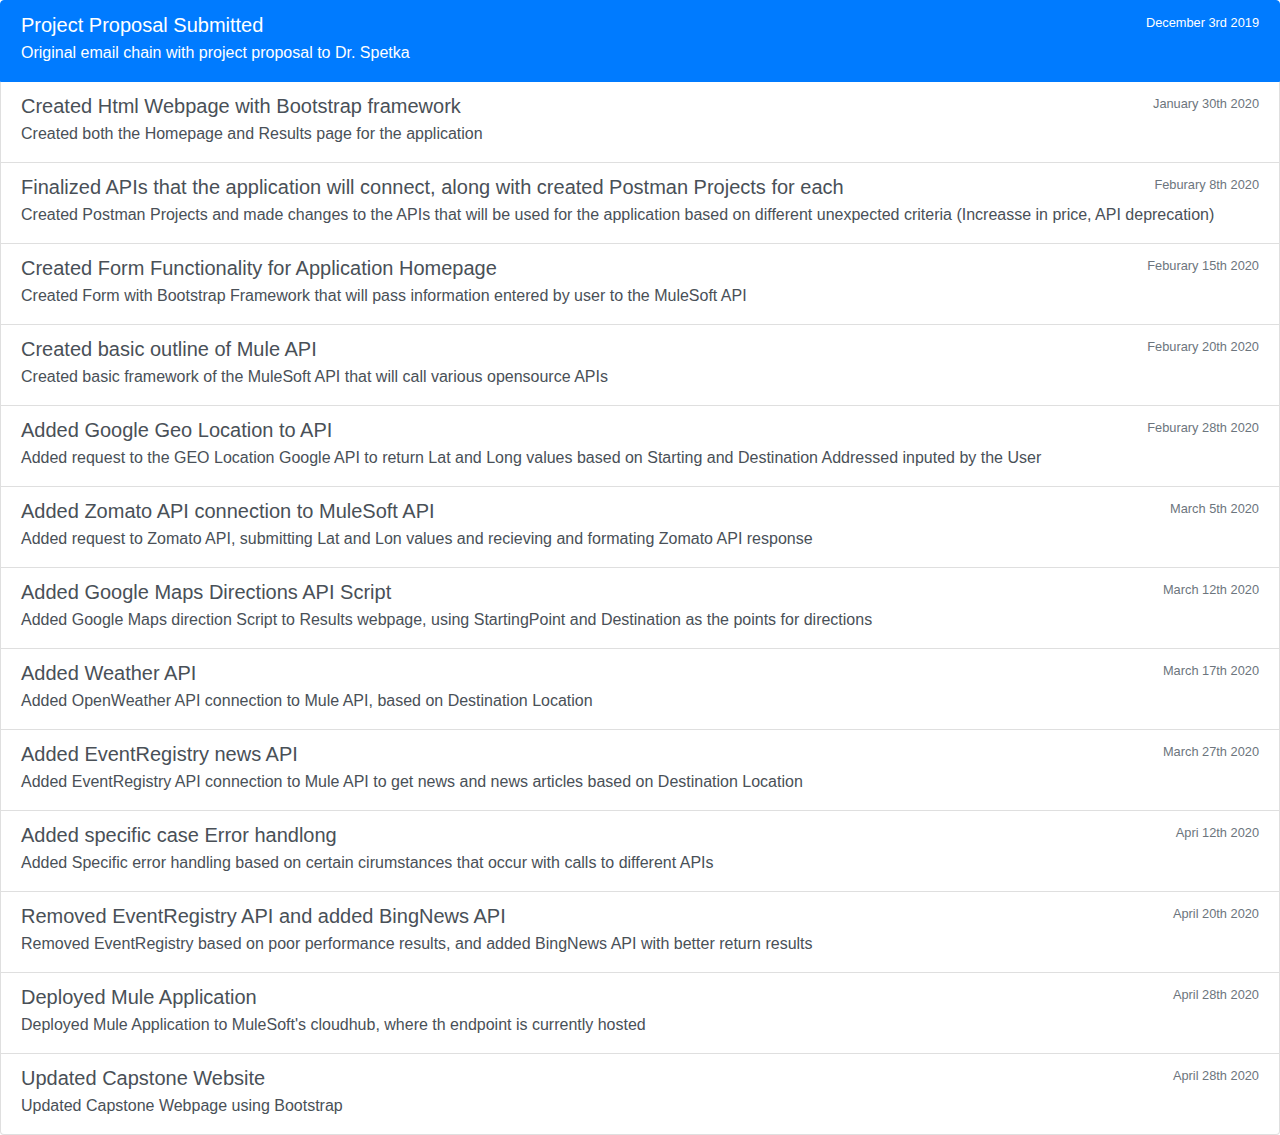
<file: Webpage/Logs.html>
<!DOCTYPE html>
<! adapted with the help of https://www.layoutit.com/ and https://getbootstrap.com/> 
<html lang="en">
  <head>
    <meta charset="utf-8">
    <meta http-equiv="X-UA-Compatible" content="IE=edge">
    <meta name="viewport" content="width=device-width, initial-scale=1">

    <title>Capstone Logs</title>
	
	 <link rel="stylesheet" href="https://stackpath.bootstrapcdn.com/bootstrap/4.4.1/css/bootstrap.min.css" integrity="sha384-Vkoo8x4CGsO3+Hhxv8T/Q5PaXtkKtu6ug5TOeNV6gBiFeWPGFN9MuhOf23Q9Ifjh" crossorigin="anonymous">

  </head>
  <body>
<div class="list-group">
  <a href="#" class="list-group-item list-group-item-action flex-column align-items-start active">
    <div class="d-flex w-100 justify-content-between">
      <h5 class="mb-1">Project Proposal Submitted</h5>
      <small>December 3rd 2019</small>
    </div>
    <p class="mb-1">Original email chain with project proposal to Dr. Spetka</p>
  </a>
  <a href="#" class="list-group-item list-group-item-action flex-column align-items-start">
    <div class="d-flex w-100 justify-content-between">
      <h5 class="mb-1">Created Html Webpage with Bootstrap framework</h5>
      <small class="text-muted">January 30th 2020</small>
    </div>
    <p class="mb-1">Created both the Homepage and Results page for the application</p>
  </a>
  <a href="#" class="list-group-item list-group-item-action flex-column align-items-start">
    <div class="d-flex w-100 justify-content-between">
      <h5 class="mb-1">Finalized APIs that the application will connect, along with created Postman Projects for each</h5>
      <small class="text-muted">Feburary 8th 2020 </small>
    </div>
    <p class="mb-1">Created Postman Projects and made changes to the APIs that will be used for the application based on different unexpected criteria (Increasse in price, API deprecation) </p>
  </a>
  <a href="#" class="list-group-item list-group-item-action flex-column align-items-start">
    <div class="d-flex w-100 justify-content-between">
      <h5 class="mb-1">Created Form Functionality for Application Homepage</h5>
      <small class="text-muted">Feburary 15th 2020 </small>
    </div>
    <p class="mb-1">Created Form with Bootstrap Framework that will pass information entered by user to the MuleSoft API </p>
  </a>
  <a href="#" class="list-group-item list-group-item-action flex-column align-items-start">
    <div class="d-flex w-100 justify-content-between">
      <h5 class="mb-1">Created basic outline of Mule API</h5>
      <small class="text-muted">Feburary 20th 2020 </small>
    </div>
    <p class="mb-1">Created basic framework of the MuleSoft API that will call various opensource APIs </p>
  </a>
  <a href="#" class="list-group-item list-group-item-action flex-column align-items-start">
    <div class="d-flex w-100 justify-content-between">
      <h5 class="mb-1">Added Google Geo Location to API</h5>
      <small class="text-muted">Feburary 28th 2020 </small>
    </div>
    <p class="mb-1">Added request to the GEO Location Google API to return Lat and Long values based on Starting and Destination Addressed inputed by the User  </p>
  </a>
  <a href="#" class="list-group-item list-group-item-action flex-column align-items-start">
    <div class="d-flex w-100 justify-content-between">
      <h5 class="mb-1">Added Zomato API connection to MuleSoft API</h5>
      <small class="text-muted">March 5th 2020 </small>
    </div>
    <p class="mb-1">Added request to Zomato API, submitting Lat and Lon values and recieving and formating Zomato API response </p>
  </a>
  <a href="#" class="list-group-item list-group-item-action flex-column align-items-start">
    <div class="d-flex w-100 justify-content-between">
      <h5 class="mb-1">Added Google Maps Directions API Script</h5>
      <small class="text-muted">March 12th 2020 </small>
    </div>
    <p class="mb-1">Added Google Maps direction Script to Results webpage, using StartingPoint and Destination as the points for directions </p>
  </a>
  <a href="#" class="list-group-item list-group-item-action flex-column align-items-start">
    <div class="d-flex w-100 justify-content-between">
      <h5 class="mb-1">Added Weather API</h5>
      <small class="text-muted">March 17th 2020 </small>
    </div>
    <p class="mb-1">Added OpenWeather API connection to Mule API, based on Destination Location  </p>
  </a>  
    <a href="#" class="list-group-item list-group-item-action flex-column align-items-start">
    <div class="d-flex w-100 justify-content-between">
      <h5 class="mb-1">Added EventRegistry news API</h5>
      <small class="text-muted">March 27th 2020 </small>
    </div>
    <p class="mb-1">Added EventRegistry API connection to Mule API to get news and news articles based on Destination Location </p>
  </a>
    <a href="#" class="list-group-item list-group-item-action flex-column align-items-start">
    <div class="d-flex w-100 justify-content-between">
      <h5 class="mb-1">Added specific case Error handlong </h5>
      <small class="text-muted">Apri 12th 2020 </small>
    </div>
    <p class="mb-1"> Added Specific error handling based on certain cirumstances that occur with calls to different APIs</p>
  </a>
    <a href="#" class="list-group-item list-group-item-action flex-column align-items-start">
    <div class="d-flex w-100 justify-content-between">
      <h5 class="mb-1">Removed EventRegistry API and added BingNews API</h5>
      <small class="text-muted">April 20th 2020 </small>
    </div>
    <p class="mb-1"> Removed EventRegistry based on poor performance results, and added BingNews API with better return results</p>
  </a>
    <a href="#" class="list-group-item list-group-item-action flex-column align-items-start">
    <div class="d-flex w-100 justify-content-between">
      <h5 class="mb-1">Deployed Mule Application </h5>
      <small class="text-muted">April 28th 2020 </small>
    </div>
    <p class="mb-1">Deployed Mule Application to MuleSoft's cloudhub, where th endpoint is currently hosted </p>
  </a>
    <a href="#" class="list-group-item list-group-item-action flex-column align-items-start">
    <div class="d-flex w-100 justify-content-between">
      <h5 class="mb-1">Updated Capstone Website</h5>
      <small class="text-muted">April 28th 2020 </small>
    </div>
    <p class="mb-1">Updated Capstone Webpage using Bootstrap</p>
  </a>
</div>
   
  </body>
</html>
</file>
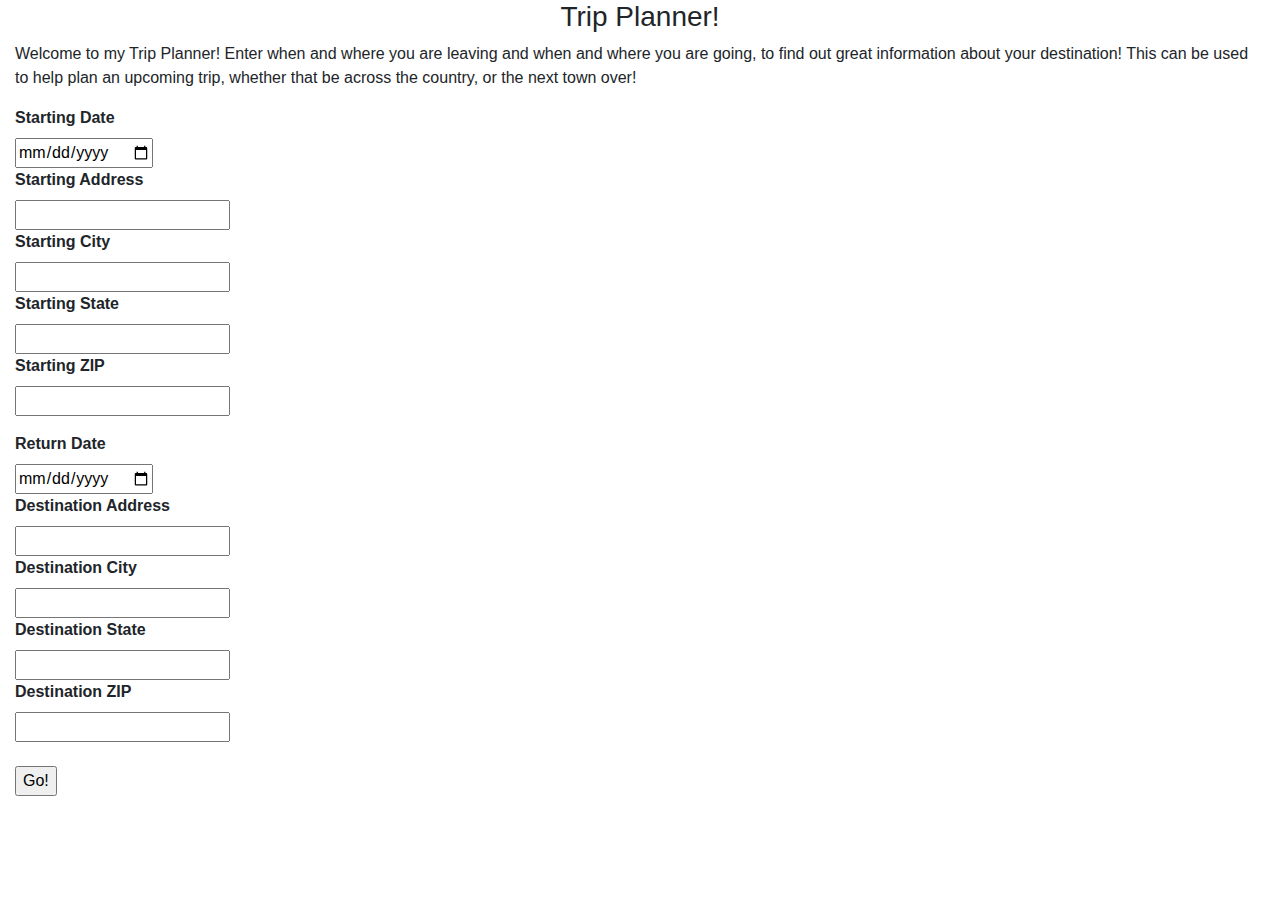
<file: Webpage/project.html>
<html>
<head>
<meta charset="utf-8"/>

<title> Trip Planner! </title>
</head>
<style>
.center {
  display: block;
  margin-left: auto;
  margin-right: auto;
  width: 50%;
}
</style>
<body> 
<link rel="stylesheet" href="https://stackpath.bootstrapcdn.com/bootstrap/4.4.1/css/bootstrap.min.css" integrity="sha384-Vkoo8x4CGsO3+Hhxv8T/Q5PaXtkKtu6ug5TOeNV6gBiFeWPGFN9MuhOf23Q9Ifjh" crossorigin="anonymous">
<div class="container-fluid">
	<div class="row">
		<div class="col-md-12">
			<h3 class="text-center">
				Trip Planner!
			</h3>
			<p>
			Welcome to my Trip Planner! Enter when and where you are leaving and when and where you are going, to find out great information about your destination! This can be used to help plan an upcoming trip, whether that be across the country, or the next town over!
			</p>
		</div>
	</div>
	<div class="row">
		<div class="col-md-12">
	
			<form action="http://capstoneproject.us-e2.cloudhub.io/capstone" method="post">
 
  <label for="FromDate"><b> Starting Date</b> </label><br>
  <input type="date" id="FromDate" name="FromDate">
  <br>
  <label for="FromAddress"><b> Starting Address </b> </label>
  <br>
  <input type="text" id="FromAddress" name="FromAddress">
  <br>
  <label for="FromCity"><b> Starting City </b> </label>
  <br>
  <input type="text" id="FromCity" name="FromCity">
  <br>
  <label for="FromState"><b> Starting State </b> </label>
  <br>
  <input type="text" id="FromState" name="FromState">
  <br>
  <label for="FromZIP"><b> Starting ZIP </b> </label>
  <br>
  <input type="text" id="FromZIP" name="FromZIP">
  
  </div>
  </div> 
  <div class="row">
		<div class="col-md-12">
   <label for="TripDate"><b> Return Date </b> </label><br>
  <input type="date" id="TripDate" name="TripDate">
  <br>
  <label for="TripAddress"><b> Destination Address </b> </label>
  <br>
  <input type="text" id="TripAddress" name="TripAddress">
  <br>
  <label for="TripCity"><b> Destination City </b> </label>
  <br>
  <input type="text" id="TripCity" name="TripCity">
  <br>
  <label for="TripState"><b> Destination State </b> </label>
  <br>
  <input type="text" id="TripState" name="TripState">
  <br>
  <label for="TripZIP"><b> Destination ZIP </b> </label>
  <br>
  <input type="text" id="TripZIP" name="TripZIP">
  <br>
  <br>


  <input type="submit" value="Go!">
		
	</div>
</div>
</div> 
</body>
</html>
</file>
